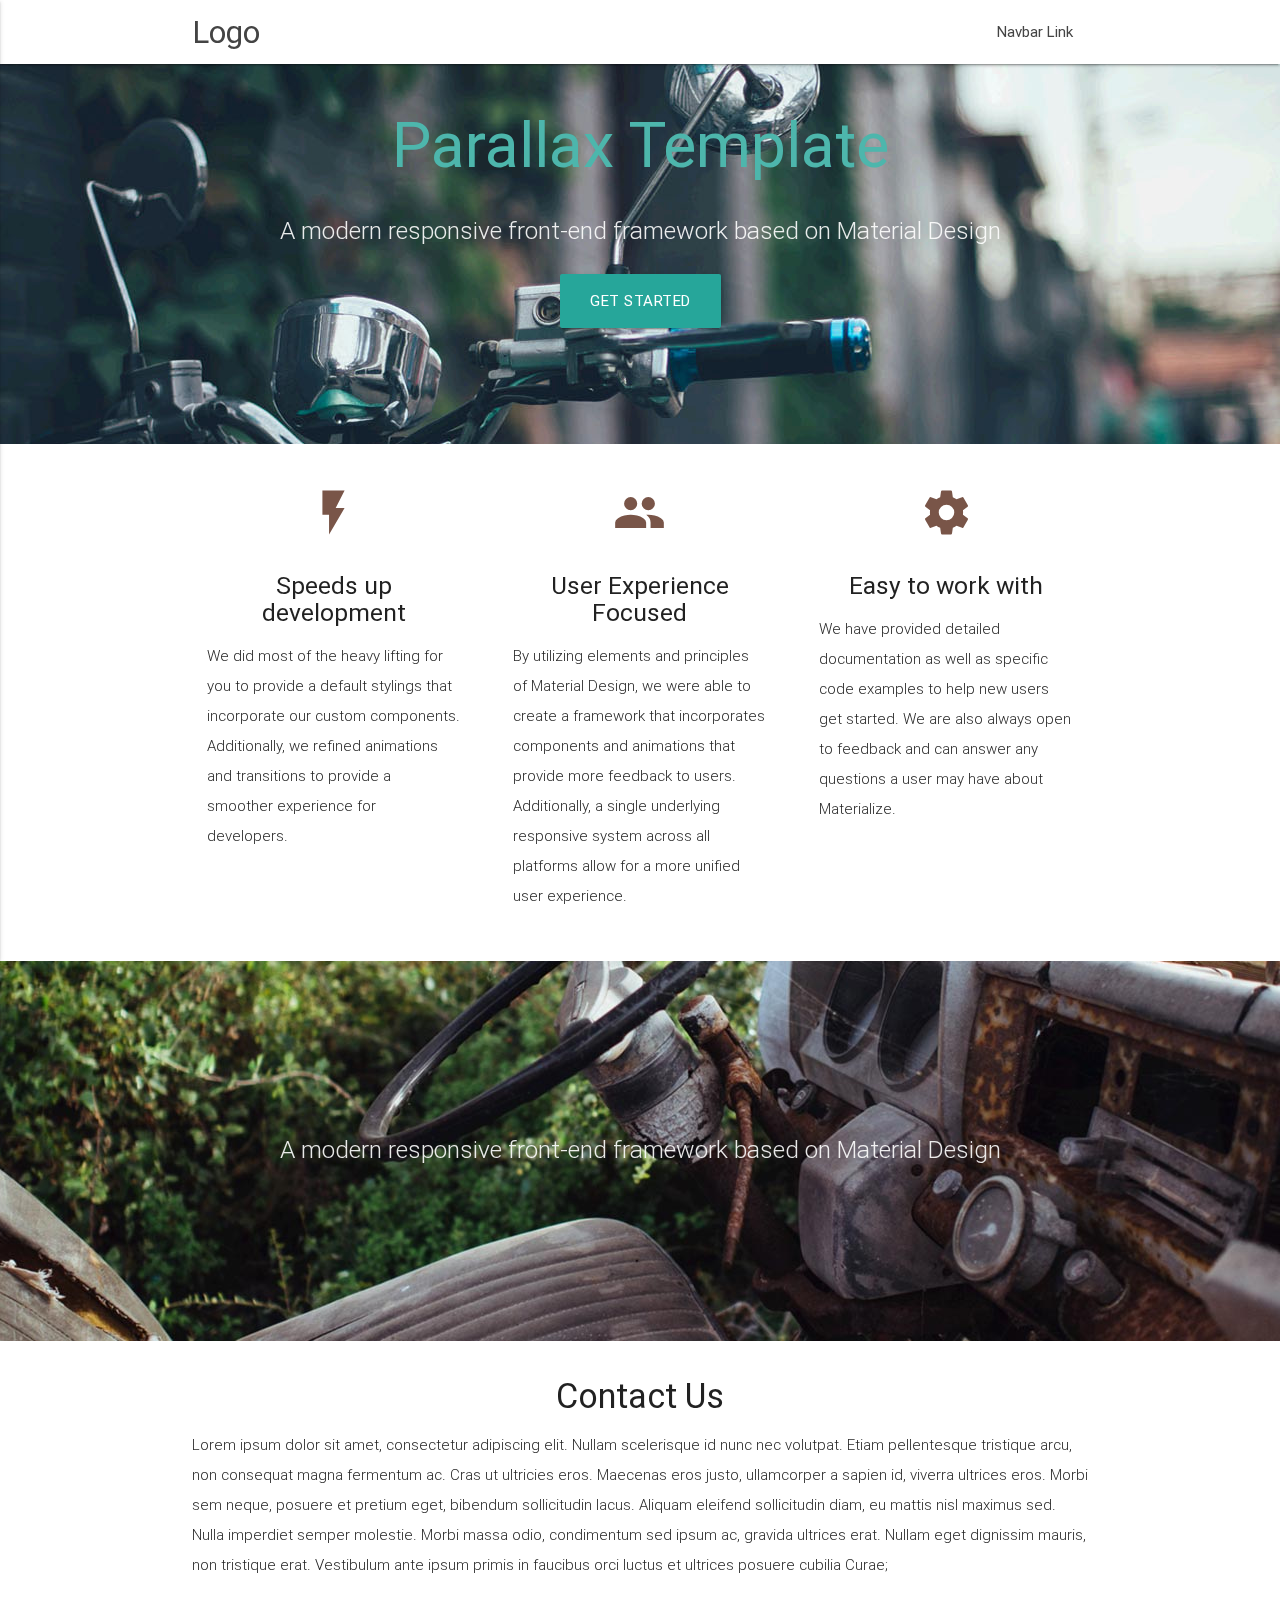
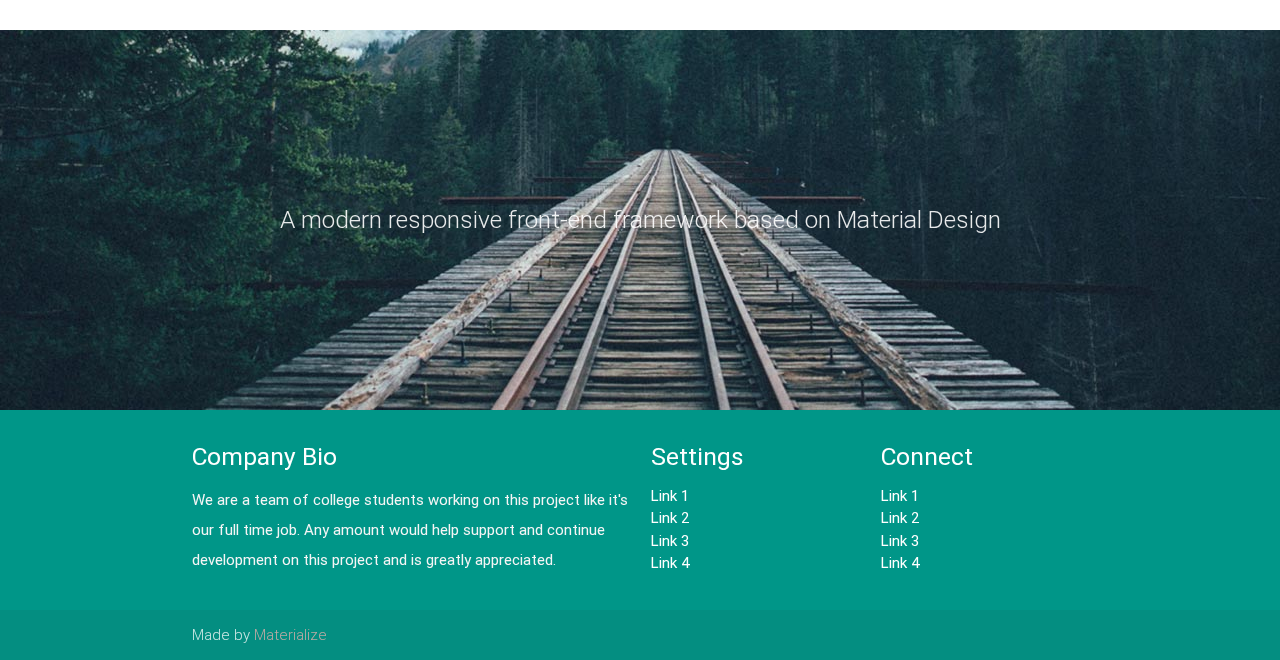
<file: parallax-template/index.html>
<!DOCTYPE html>
<html lang="en">
<head>
  <meta http-equiv="Content-Type" content="text/html; charset=UTF-8"/>
  <meta name="viewport" content="width=device-width, initial-scale=1, maximum-scale=1.0, user-scalable=no"/>
  <title>Parallax Template - Materialize</title>

  <!-- CSS  -->
  <link href="https://fonts.googleapis.com/icon?family=Material+Icons" rel="stylesheet">
  <link href="css/materialize.css" type="text/css" rel="stylesheet" media="screen,projection"/>
  <link href="css/style.css" type="text/css" rel="stylesheet" media="screen,projection"/>
</head>
<body>
  <nav class="white" role="navigation">
    <div class="nav-wrapper container">
      <a id="logo-container" href="#" class="brand-logo">Logo</a>
      <ul class="right hide-on-med-and-down">
        <li><a href="#">Navbar Link</a></li>
      </ul>

      <ul id="nav-mobile" class="side-nav">
        <li><a href="#">Navbar Link</a></li>
      </ul>
      <a href="#" data-activates="nav-mobile" class="button-collapse"><i class="material-icons">menu</i></a>
    </div>
  </nav>

  <div id="index-banner" class="parallax-container">
    <div class="section no-pad-bot">
      <div class="container">
        <br><br>
        <h1 class="header center teal-text text-lighten-2">Parallax Template</h1>
        <div class="row center">
          <h5 class="header col s12 light">A modern responsive front-end framework based on Material Design</h5>
        </div>
        <div class="row center">
          <a href="http://materializecss.com/getting-started.html" id="download-button" class="btn-large waves-effect waves-light teal lighten-1">Get Started</a>
        </div>
        <br><br>

      </div>
    </div>
    <div class="parallax"><img src="background1.jpg" alt="Unsplashed background img 1"></div>
  </div>


  <div class="container">
    <div class="section">

      <!--   Icon Section   -->
      <div class="row">
        <div class="col s12 m4">
          <div class="icon-block">
            <h2 class="center brown-text"><i class="material-icons">flash_on</i></h2>
            <h5 class="center">Speeds up development</h5>

            <p class="light">We did most of the heavy lifting for you to provide a default stylings that incorporate our custom components. Additionally, we refined animations and transitions to provide a smoother experience for developers.</p>
          </div>
        </div>

        <div class="col s12 m4">
          <div class="icon-block">
            <h2 class="center brown-text"><i class="material-icons">group</i></h2>
            <h5 class="center">User Experience Focused</h5>

            <p class="light">By utilizing elements and principles of Material Design, we were able to create a framework that incorporates components and animations that provide more feedback to users. Additionally, a single underlying responsive system across all platforms allow for a more unified user experience.</p>
          </div>
        </div>

        <div class="col s12 m4">
          <div class="icon-block">
            <h2 class="center brown-text"><i class="material-icons">settings</i></h2>
            <h5 class="center">Easy to work with</h5>

            <p class="light">We have provided detailed documentation as well as specific code examples to help new users get started. We are also always open to feedback and can answer any questions a user may have about Materialize.</p>
          </div>
        </div>
      </div>

    </div>
  </div>


  <div class="parallax-container valign-wrapper">
    <div class="section no-pad-bot">
      <div class="container">
        <div class="row center">
          <h5 class="header col s12 light">A modern responsive front-end framework based on Material Design</h5>
        </div>
      </div>
    </div>
    <div class="parallax"><img src="background2.jpg" alt="Unsplashed background img 2"></div>
  </div>

  <div class="container">
    <div class="section">

      <div class="row">
        <div class="col s12 center">
          <h3><i class="mdi-content-send brown-text"></i></h3>
          <h4>Contact Us</h4>
          <p class="left-align light">Lorem ipsum dolor sit amet, consectetur adipiscing elit. Nullam scelerisque id nunc nec volutpat. Etiam pellentesque tristique arcu, non consequat magna fermentum ac. Cras ut ultricies eros. Maecenas eros justo, ullamcorper a sapien id, viverra ultrices eros. Morbi sem neque, posuere et pretium eget, bibendum sollicitudin lacus. Aliquam eleifend sollicitudin diam, eu mattis nisl maximus sed. Nulla imperdiet semper molestie. Morbi massa odio, condimentum sed ipsum ac, gravida ultrices erat. Nullam eget dignissim mauris, non tristique erat. Vestibulum ante ipsum primis in faucibus orci luctus et ultrices posuere cubilia Curae;</p>
        </div>
      </div>

    </div>
  </div>


  <div class="parallax-container valign-wrapper">
    <div class="section no-pad-bot">
      <div class="container">
        <div class="row center">
          <h5 class="header col s12 light">A modern responsive front-end framework based on Material Design</h5>
        </div>
      </div>
    </div>
    <div class="parallax"><img src="background3.jpg" alt="Unsplashed background img 3"></div>
  </div>

  <footer class="page-footer teal">
    <div class="container">
      <div class="row">
        <div class="col l6 s12">
          <h5 class="white-text">Company Bio</h5>
          <p class="grey-text text-lighten-4">We are a team of college students working on this project like it's our full time job. Any amount would help support and continue development on this project and is greatly appreciated.</p>


        </div>
        <div class="col l3 s12">
          <h5 class="white-text">Settings</h5>
          <ul>
            <li><a class="white-text" href="#!">Link 1</a></li>
            <li><a class="white-text" href="#!">Link 2</a></li>
            <li><a class="white-text" href="#!">Link 3</a></li>
            <li><a class="white-text" href="#!">Link 4</a></li>
          </ul>
        </div>
        <div class="col l3 s12">
          <h5 class="white-text">Connect</h5>
          <ul>
            <li><a class="white-text" href="#!">Link 1</a></li>
            <li><a class="white-text" href="#!">Link 2</a></li>
            <li><a class="white-text" href="#!">Link 3</a></li>
            <li><a class="white-text" href="#!">Link 4</a></li>
          </ul>
        </div>
      </div>
    </div>
    <div class="footer-copyright">
      <div class="container">
      Made by <a class="brown-text text-lighten-3" href="http://materializecss.com">Materialize</a>
      </div>
    </div>
  </footer>


  <!--  Scripts-->
  <script src="https://code.jquery.com/jquery-2.1.1.min.js"></script>
  <script src="js/materialize.js"></script>
  <script src="js/init.js"></script>

  </body>
</html>
</file>
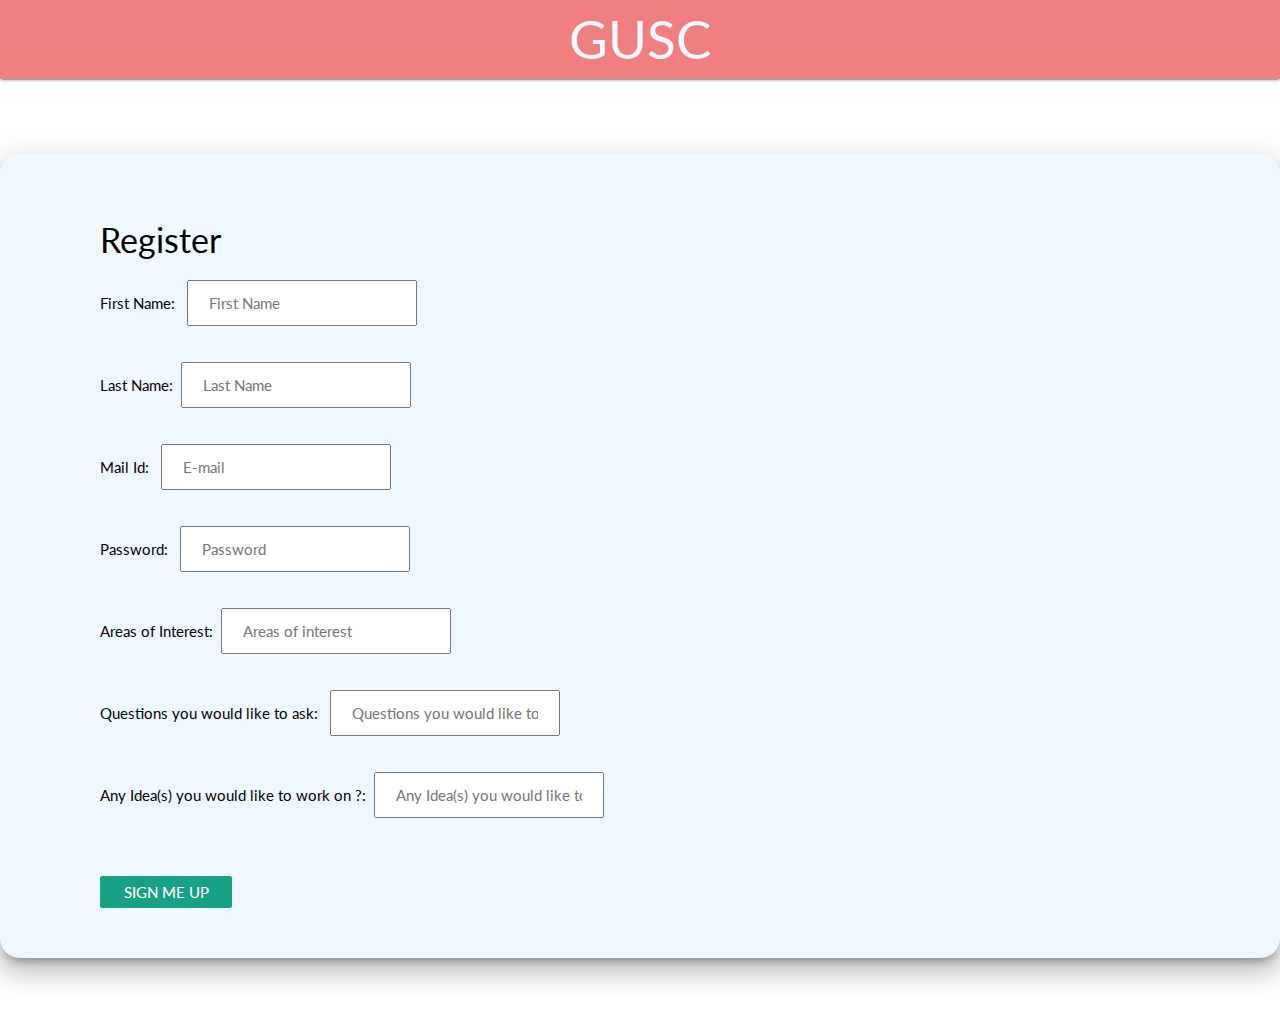
<file: form.html>
<!DOCTYPE html>
<html>

<head>
    <link rel="stylesheet" href="style.css">
    <!--    <link rel="stylesheet" href="https://cdnjs.cloudflare.com/ajax/libs/materialize/0.97.8/css/materialize.min.css">-->
    <link type="text/css" rel="stylesheet" href="materialize/css/materialize.min.css" media="screen,projection" />

    <!--    <link rel="stylesheet" href="https://maxcdn.bootstrapcdn.com/bootstrap/3.3.7/css/bootstrap.min.css">-->
    <link href="https://fonts.googleapis.com/css?family=Lato" rel="stylesheet">
    <title>Registration form</title>
</head>

<body id="bodyy">
    <header class="z-depth-1">
        GUSC</header>

    <div id="formy" class="z-depth-5">
       <div id="space">
        <div id="signup">

            <span><h4>Register</h4></span>

        <div class="row">    <label>First Name:</label> <input  style="font-size:15px; padding: 12px 20px;  margin: 8px 8px; " placeholder="First Name" id="first_name" type="text" class="validate"></div>
          <div class="row">     <label>Last Name:</label><input  style="font-size:15px; padding: 12px 20px;  margin: 8px 8px; " placeholder="Last Name" id="last_name" type="text" class="validate"></div>
          <div class="row">     <label>Mail Id:</label>  <input  style="font-size:15px; padding: 12px 20px;  margin: 8px 8px; " type="email" name="email" placeholder="E-mail" /></div>
        <div class="row">     <label>Password:</label>  <input  style="font-size:15px; padding: 12px 20px;  margin: 8px 8px; "  type="password" name="password" placeholder="Password" /></div>
        <div class="row">         <label>Areas of Interest:</label><input  style="font-size:15px; padding: 12px 20px;  margin: 8px 8px; " type="text" name="interest" placeholder="Areas of interest" /></div>
      <div class="row">          <label>Questions you would like to ask:</label>  <input  style="font-size:15px; padding: 12px 20px;  margin: 8px 8px; " type="text" name="questions" placeholder="Questions you would like to ask" /></div>
        <div class="row">     <label>Any Idea(s) you would like to work on ?:</label><input  style="font-size:15px; padding: 12px 20px;  margin: 8px 8px; " type="text" name="idea" placeholder="Any Idea(s) you would like to work on ?" /></div>

             <input type="submit" name="signup_submit" value="SIGN ME UP" />

        </div>
        </div>


    </div>
</body>


</html>
</file>
<file: style.css>
*{
   font-family: lato;
}

header {
   background-color: 		#F08080;
   font-size: 350%;
   color: aliceblue;
   text-align: center;
   box-sizing: border-box;
}


/* form-page */

#bodyy {


}

#formy {
   background-color: aliceblue;
   color: black;
   height: inherit;
   width: inherit;
   margin-top: 5em;
   margin-left: auto;
   margin-right: auto;
   margin-bottom: 5em;
   box-sizing: content-box;
   text-align: inherit;
   border-radius: 20px;

}

#space{

   padding: 50px;
   margin: 50px;


}

#signup{

   font-weight: 200%;

}
/**/


/* form page */

#sed {
   margin: 20 50 20 50;
}



input[type="submit"] {
   margin-top: 30px;
   width: 120px;
   height: 30px;
   background: #16a085;
   color: #FFF;
   border: none;
   border-radius: 2px;

   font-weight: 500;
   transition: 0.1s ease;
}

input[type="submit"]:hover,input[type="submit"]:focus {
   opacity: 0.8;
}

input[type="submit"]:active {
   transition: 0.1s ease;
}
</file>
<file: parallax-template/css/style.css>
/* Custom Stylesheet */
/**
 * Use this file to override Materialize files so you can update
 * the core Materialize files in the future
 *
 * Made By MaterializeCSS.com
 */

nav ul a,
nav .brand-logo {
  color: #444;
}

p {
  line-height: 2rem;
}

.button-collapse {
  color: #26a69a;
}

.parallax-container {
  min-height: 380px;
  line-height: 0;
  height: auto;
  color: rgba(255,255,255,.9);
}
  .parallax-container .section {
    width: 100%;
  }

@media only screen and (max-width : 992px) {
  .parallax-container .section {
    position: absolute;
    top: 40%;
  }
  #index-banner .section {
    top: 10%;
  }
}

@media only screen and (max-width : 600px) {
  #index-banner .section {
    top: 0;
  }
}

.icon-block {
  padding: 0 15px;
}
.icon-block .material-icons {
  font-size: inherit;
}

footer.page-footer {
  margin: 0;
}
</file>
